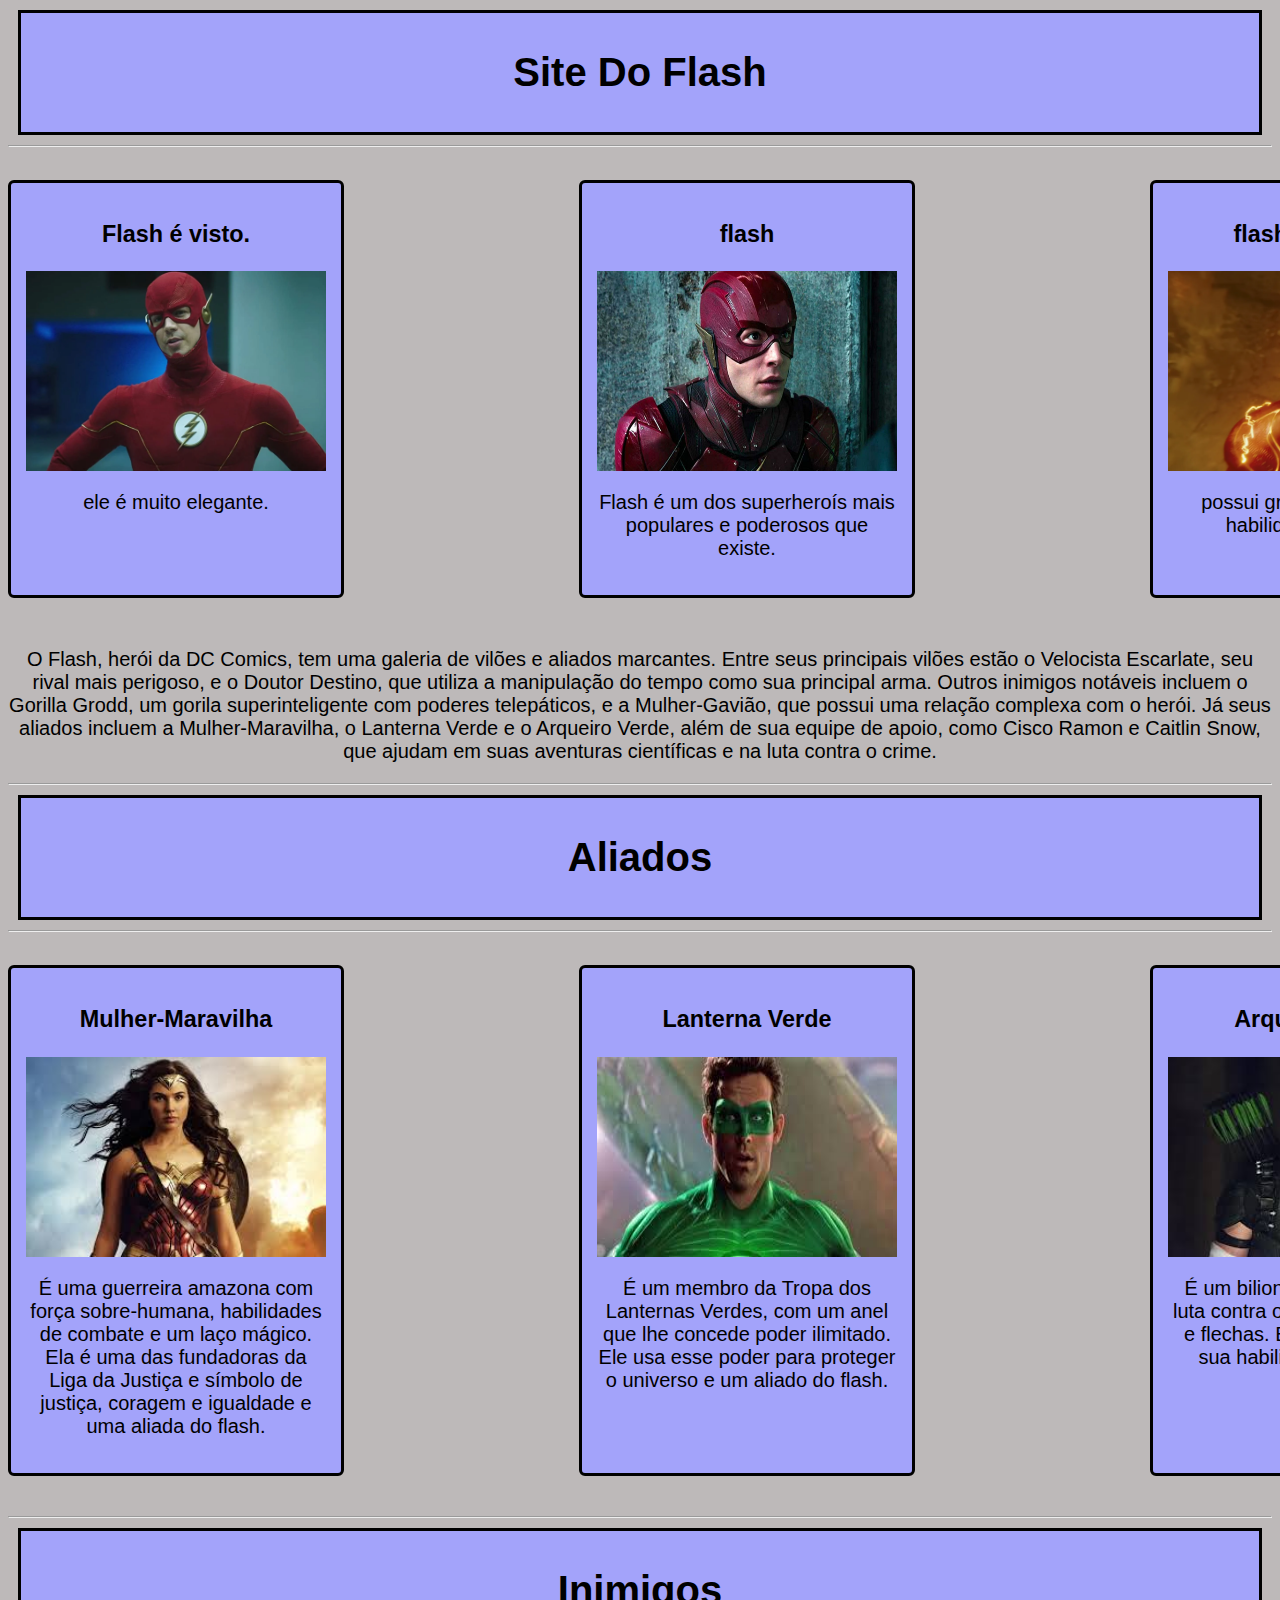
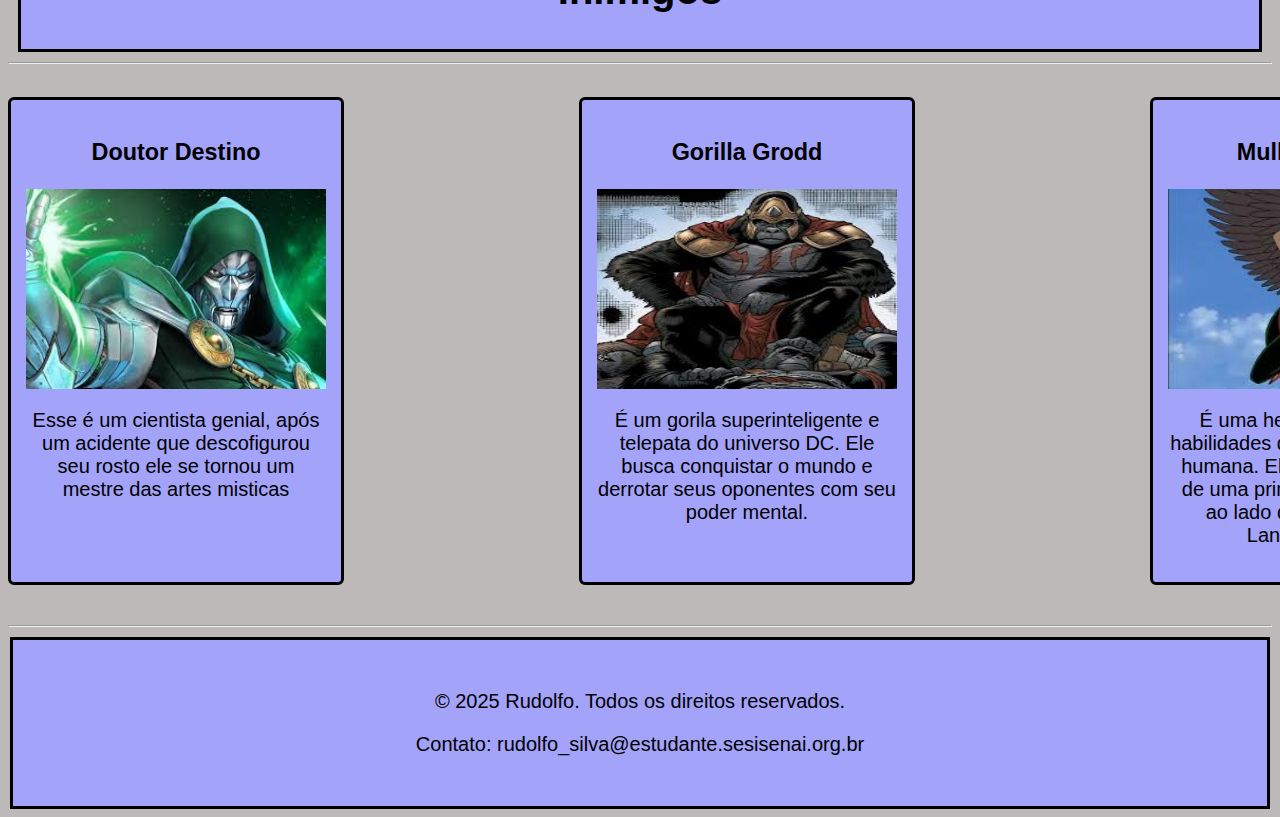
<file: index.html>
<html lang="en">

<head>
    <meta charset="UTF-8">
    <meta name="viewport" content="width=device-width, initial-scale=1.0">

    <link rel="stylesheet" href="style.css">

    <title>Site do flash</title>
</head>

<body>
    <header>
        <div id="navbar">
            <h1> Site Do Flash </h1>
        </div>
        <hr>
        <br> 
    </header>

    <main>

        <div id="noticias">

            <div class="noticia">
                <div class="noticia1">

                    <h3>Flash é visto.</h3>
                    <img src="image/the-flash-8x01-grant-gustin-foto-divulgacao-the-cw (1).webp" alt="">
                    <p>ele é muito elegante.</p>
                </div>

                <div class="noticia1">

                    <h3>flash</h3>
                    <img src="image/ezra-miller-the-flash_w9e6.jpg" alt="">
                    <p>Flash é um dos superheroís mais populares e poderosos que existe.</p>
                </div>
                <div class="noticia1">
                    <h3>flash é estiloso</h3>
                    <img src="image/FILME-THE-FLASH-2023-21-1.jpg-1.webp" alt="">
                    <P>possui grande elegancia e habilidades incriveis. </P>

                </div>
            </div>
            

            <div class="texto">
                <p>O Flash, herói da DC Comics, tem uma galeria de vilões e aliados marcantes. Entre seus principais
                    vilões
                    estão o Velocista Escarlate, seu rival mais perigoso, e o Doutor Destino, que utiliza a manipulação
                    do tempo
                    como sua principal arma. Outros inimigos notáveis incluem o Gorilla Grodd, um gorila
                    superinteligente com
                    poderes telepáticos, e a Mulher-Gavião, que possui uma relação complexa com o herói. Já seus aliados
                    incluem
                    a Mulher-Maravilha, o Lanterna Verde e o Arqueiro Verde, além de sua equipe de apoio, como Cisco
                    Ramon e
                    Caitlin Snow, que ajudam em suas aventuras científicas e na luta contra o crime.</p>
            </div>
        </div>

        <hr>

        <div id="navbar2">
            <h1>Aliados</h1>
        </div>
        <hr>
        <br>


        <div class="noticia">
            <div class="noticia3">
                <h3>Mulher-Maravilha</h3>
                <img src="image/transferir.jfif" alt="">

                <P> É uma guerreira amazona com força sobre-humana, habilidades de combate e um laço mágico. Ela é uma das fundadoras da Liga da Justiça e símbolo de justiça, coragem e igualdade e uma aliada do flash. </P>
            </div>

            <div class="noticia3">
                <h3>Lanterna Verde</h3>
                <img src="image/transferir (1).jfif" alt="">
                <P>É um membro da Tropa dos Lanternas Verdes, com um anel que lhe concede poder ilimitado. Ele usa esse poder para proteger o universo e um aliado do flash. </P>

            </div>
            <div class="noticia3">
                <h3>Arqueiro Verde</h3>
                <img src="image/transferir (2).jfif" alt="">
                <P>É um bilionário e vigilante que luta contra o crime com seu arco e flechas. Ele é conhecido por sua habilidade com o arco. </P>

            </div>
        </div>
        <hr>
        <div id="navbar">
            <h1> Inimigos </h1>
        </div>
        <hr>
        <br>

        <div class="noticia">
            <div class="noticia4">
                <h3> Doutor Destino</h3>
                <img src="image/transferir (5).jfif" alt="">

                <P>Esse é um cientista genial, após um acidente que descofigurou seu rosto ele se tornou um mestre das artes misticas </P>
            </div>

            <div class="noticia4">
                <h3> Gorilla Grodd</h3>
                <img src="image/transferir (3).jfif" alt="">
                <P>É um gorila superinteligente e telepata do universo DC. Ele busca conquistar o mundo e derrotar seus oponentes com seu poder mental. </P>

            </div>
            <div class="noticia4">
                <h3>Mulher-Gavião</h3>
                <img src="image/transferir (4).jfif" alt="">
                <P> É uma heroína da DC com habilidades de voo e força sobre-humana. Ela é a reencarnação de uma princesa egípcia e luta ao lado de heróis como o Lanterna Verde. </P>

                    
                
            </div>
        </div>
        <hr>




    </main>

    <footer>
        <div id="rodape">
            <p>© 2025 Rudolfo. Todos os direitos reservados.</p>
            <p>Contato: rudolfo_silva@estudante.sesisenai.org.br</p>
        </div>
    </footer>

</body>

</html>
</file>
<file: style.css>
body{
    font-family: 'Segoe UI', Tahoma, Geneva, Verdana, sans-serif;
    background-color: rgb(189, 185, 185);
    font-size: 20px;
    text-align: center;
   

}


.noticia{
    
    display: inline-flex;
    gap: 235px;
}

#noticias{

   justify-content: space-between;

  
}

#navbar{
    margin: 10px;
    padding: 10px;
    background-color: rgb(163, 163, 250);
    text-align: center;
    border-color: black;
    border-style: solid;
    
    
    
}

#navbar2{
    margin: 10px;
    padding: 10px;
    background-color: rgb(163, 163, 250);
    text-align: center;
    border-color: black;
    border-style: solid;

}

.noticia1 {
    padding: 15px;
    border-style: solid;
    border-color: rgb(0, 0, 0);
    width: 300px;
    text-align: center;
    background-color: rgb(163, 163, 250);
    border-radius: 6px;
    margin-bottom: 30px;


}

.noticia3 {
    padding: 15px;
    border-style: solid;
    border-color: rgb(0, 0, 0);
    width: 300px;
    text-align: center;
    background-color: rgb(163, 163, 250);
    border-radius: 6px;
    margin-bottom: 30px;

}

.noticia4 {
    padding: 15px;
    border-style: solid;
    border-color: rgb(0, 0, 0);
    width: 300px;
    text-align: center;
    background-color: rgb(163, 163, 250);
    border-radius: 6px;
    margin-bottom: 30px;
    

}



#rodape{
    margin: 2px;
    padding: 30px;
    background-color: rgb(163, 163, 250) ;
    text-align: center;
    border-color: black;
    border-style: solid;
   

}
img{
    height: 200px;
    width: 300px;
}
</file>
